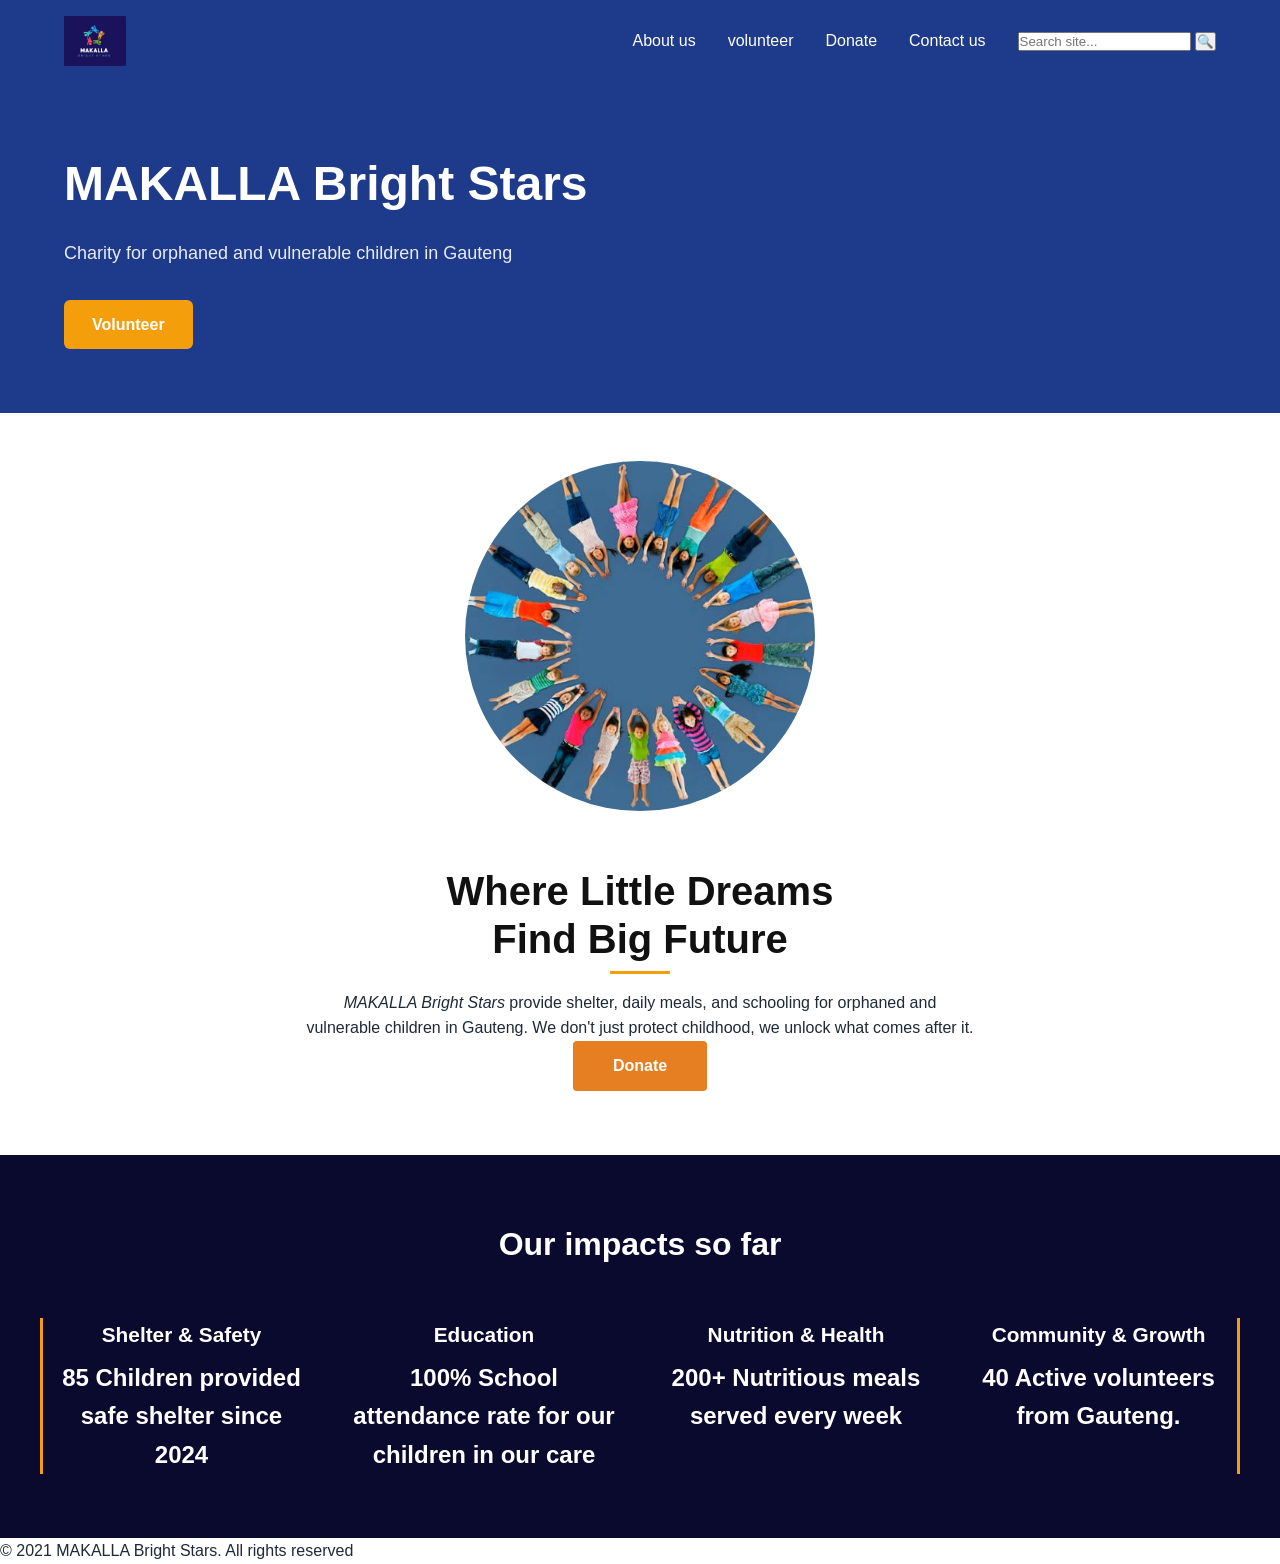
<file: index.html>
<!DOCTYPE html>
<html>

<head>
    <meta charset="UTF-8">
    <meta name="viewport" content="width=device-width,initial scale=1.0">
    <title>Makalla Bright Stars - ECD Centre in Hammanskraal</title>
<meta name="description" content="Makalla Bright Stars provides early childhood education and nutrition for kids in Hammanskraal, Gauteng. Donate or volunteer.">
<meta property="og:title" content="Makalla Bright Stars ECD Centre">
<meta property="og:description" content="Supporting early childhood development in Hammanskraal, Gauteng, South Africa.">
<meta property="og:image" content="https://Rego16.github.io/WEDE5020/img/logo.png">

    <title> MAKALLA BRIGHT STARS </title>
    <link rel="stylesheet" href="style.css">
</head>

<body>
    <header>
        <img src="img/logo.png" width="50" height="50" alt=" Makalla bright stars logo">

        <nav>
            <a href="about_us.html">About us</a>
            <a href="volunteer.html">volunteer</a>
            <a href="donate.html">Donate</a>
            <a href="contact_us.html">Contact us</a>

            <form class="search-bar" action="https://www.google.com/search" method="GET" target="_blank">
                <input type="text" name="q" placeholder="Search site..." required>
                <input type="hidden" name="sitesearch" value="rego16.github.io/WEDE5020">
                <button type="submit">🔍</button>
            </form>
        </nav>
    </header>

    <section class="hero">
        <h1>MAKALLA Bright Stars</h1>
        <p>Charity for orphaned and vulnerable children in Gauteng</p>
        <a href="volunteer.html" class="volunteer-btn" id="homeVolBtn">Volunteer</a>
    </section>

    <main>
        <div class="feature-image">
            <img src="img/heroShomepage.jpg" alt="children playing">
        </div>
        <div class="feature-text">
            <h2>Where Little Dreams<br>Find Big Future</h2>
            <p><i>MAKALLA Bright Stars</i> provide shelter, daily meals, and schooling for orphaned and vulnerable
                children in Gauteng. We don't just protect childhood, we unlock what comes after it.</p>
            <a href="donate.html" class="donate-btn">Donate</a>
        </div>

    </main>

    <section class="info-section">
        <h2>Our impacts so far</h2>
        <div class="info-grid">
            <div class="info-item">
                <h3>Shelter & Safety</h3>
                <p>85 Children provided safe shelter since 2024</p>
            </div>

            <div class="info-item">
                <h3>Education</h3>
                <p>100% School attendance rate for our children in our care</p>
            </div>
            <div class="info-item">
                <h3>Nutrition & Health</h3>
                <p>200+ Nutritious meals served every week</p>
            </div>
            <div class="info-item">
                <h3>Community & Growth</h3>
                <p>40 Active volunteers from Gauteng.</p>
            </div>
        </div>
    </section>

    <footer>
        <p>&copy; 2021 MAKALLA Bright Stars. All rights reserved</p>
    </footer>
    <script src="script.js"></script>

</body>

</html>
</file>
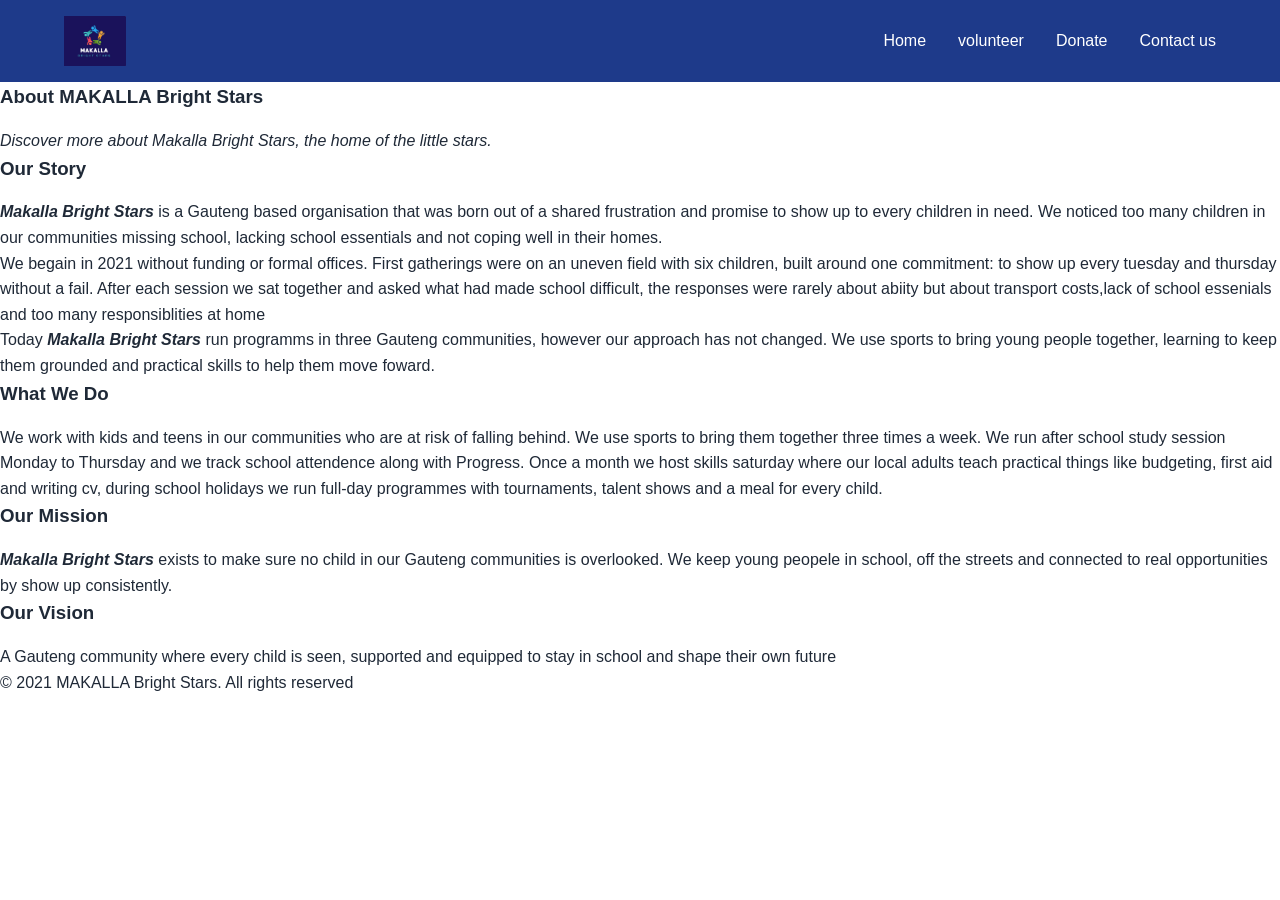
<file: about_us.html>
<!DOCTYPE html><title>Makalla Bright Stars - ECD Centre in Hammanskraal</title>
<meta name="description" content="Makalla Bright Stars provides early childhood education and nutrition for kids in Hammanskraal, Gauteng. Donate or volunteer.">
<meta property="og:title" content="Makalla Bright Stars ECD Centre">
<meta property="og:description" content="Supporting early childhood development in Hammanskraal, Gauteng, South Africa.">
<meta property="og:image" content="https://Rego16.github.io/WEDE5020/img/logo.png">

<html>

<head>
    <meta charset="UTF-8">
    <meta name="viewport" content="width=device-width,intial-scale=1.0">
    
    <title>about us - Makalla bright stars</title>
    <link rel="stylesheet" href="style.css">
</head>

<body>
    <header>
        <img src="img/logo.png" width="300" hieght="100" alt="MAKALLA logo">
        <nav>
            <a href="index.html">Home</a>
            <a href="volunteer.html">volunteer</a>
            <a href="donate.html">Donate</a>
            <a href="contact_us.html">Contact us</a>
        </nav>
    </header>
    <main>
        <h3>About MAKALLA Bright Stars</h3>
        <p><i>Discover more about Makalla Bright Stars, the home of the little stars.</i></p>

        <section>
            <h3>Our Story</h3>
            <p><i><strong>Makalla Bright Stars</i></strong> is a Gauteng based organisation that was born out of a
                shared frustration and promise to show up to every children in need. We noticed too many children in our
                communities missing school, lacking school essentials and not coping well in their homes.</p>
            <p> We begain in 2021 without funding or formal offices. First gatherings were on an uneven field with six
                children, built around one commitment: to show up every tuesday and thursday without a fail. After each
                session we sat together and asked what had made school difficult, the responses were rarely about abiity
                but about transport costs,lack of school essenials and too many responsiblities at home </P>
            <p>Today<i><strong> Makalla Bright Stars</i></strong> run programms in three Gauteng communities, however
                our approach has not changed. We use sports to bring young people together, learning to keep them
                grounded and practical skills to help them move foward.
        </section>

        <section>
            <h3>What We Do</h3>
            <p>We work with kids and teens in our communities who are at risk of falling behind. We use sports to bring
                them together three times a week. We run after school study session Monday to Thursday and we track
                school attendence along with Progress. Once a month we host skills saturday where our local adults teach
                practical things like budgeting, first aid and writing cv, during school holidays we run full-day
                programmes with tournaments, talent shows and a meal for every child.
        </section>

        <section>
            <h3>Our Mission</h3>
            <p><i><strong>Makalla Bright Stars</i></strong> exists to make sure no child in our Gauteng communities is
                overlooked. We keep young peopele in school, off the streets and connected to real opportunities by show
                up consistently.</p>
        </section>

        <section>
            <h3>Our Vision</h3>
            <p>A Gauteng community where every child is seen, supported and equipped to stay in school and shape their
                own future</p>
        </section>

    </main>
    <footer>
        <p>&copy 2021 MAKALLA Bright Stars. All rights reserved
    </footer>
</body>

</html>
</file>
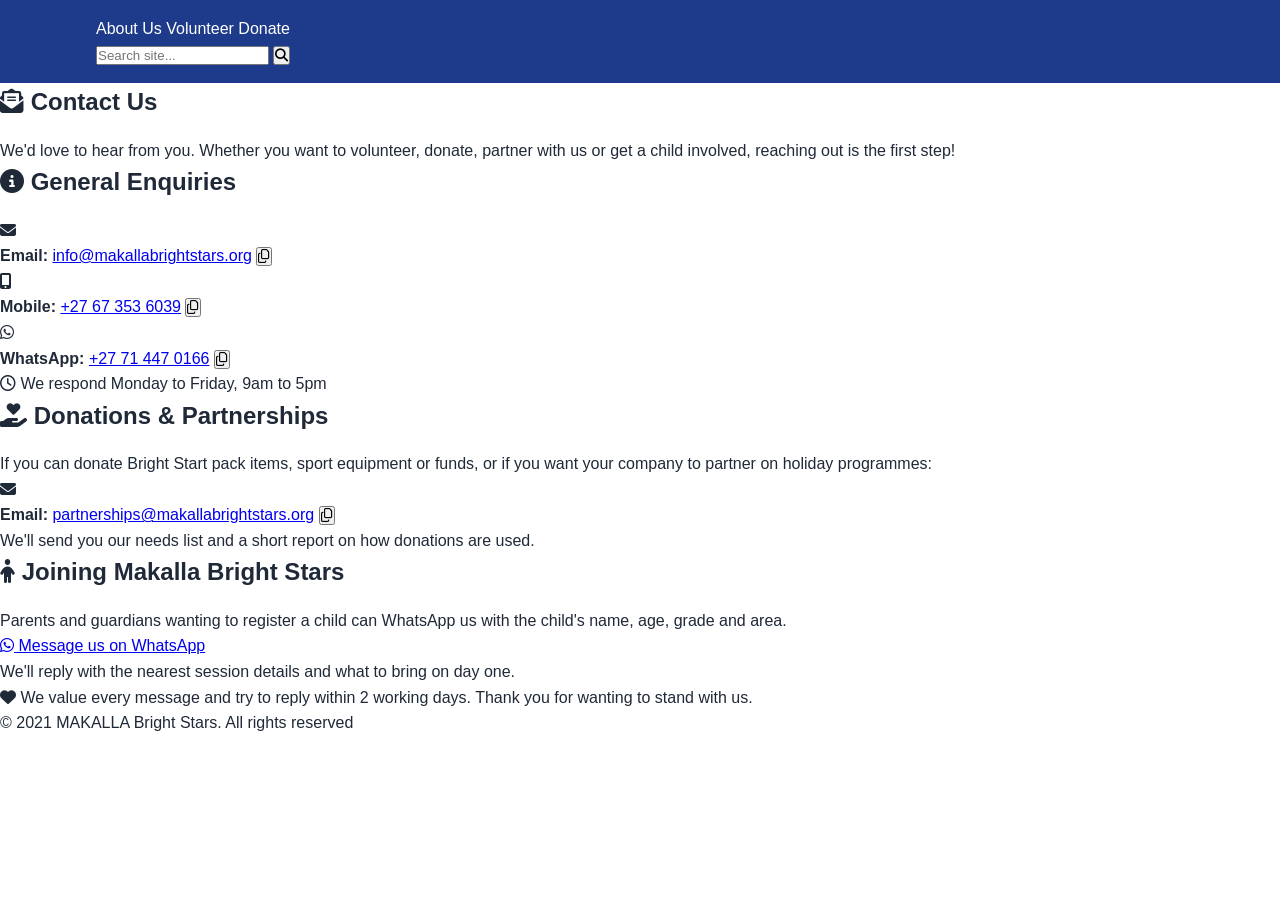
<file: contact_us.html>
<!DOCTYPE html>
<html>

<head>
    <meta charset="UTF-8">
    <meta name="viewport" contentS="width=device-width,intial-scale=1.0">
    <title>Makalla Bright Stars - ECD Centre in Hammanskraal</title>
<meta name="description" content="Makalla Bright Stars provides early childhood education and nutrition for kids in Hammanskraal, Gauteng. Donate or volunteer.">
<meta property="og:title" content="Makalla Bright Stars ECD Centre">
<meta property="og:description" content="Supporting early childhood development in Hammanskraal, Gauteng, South Africa.">
<meta property="og:image" content="https://Rego16.github.io/WEDE5020/img/logo.png">

    <link rel="stylesheet" href="style.css">
    <title> MAKALLA BRIGHT STARS - CONTACT PAGE</title>


    <!-- Font Awesome for icons -->
    <link rel="stylesheet" href="https://cdnjs.cloudflare.com/ajax/libs/font-awesome/6.5.1/css/all.min.css">
</head>

<body>
    <header>

        <nav>
            <a href="index.html" class="logo">

            </a>

            <class="nav-links">
                <a href="about_us.html">About Us</a>
                <a href="volunteer.html">Volunteer</a>
                <a href="donate.html">Donate</a>


                <form class="search-bar">
                    <input type="text" placeholder="Search site...">
                    <button type="submit"><i class="fas fa-search"></i></button>
                </form>


        </nav>
    </header>

    <section class="contact-section">
        <div class="container">
            <h1 class="section-title"><i class="fas fa-envelope-open-text"></i> Contact Us</h1>

            <p class="intro-text">
                We'd love to hear from you. Whether you want to volunteer, donate, partner with us or get a child
                involved, reaching out is the first step!
            </p>

            <div class="contact-grid">
                <!-- General Enquiries Card -->
                <div class="contact-card">
                    <h2><i class="fas fa-circle-info"></i> General Enquiries</h2>

                    <div class="contact-item">
                        <i class="fas fa-envelope"></i>
                        <div>
                            <strong>Email:</strong>
                            <a href="mailto:info@makallabrightstars.org"
                                class="contact-link">info@makallabrightstars.org</a>
                            <button class="copy-btn" data-copy="info@makallabrightstars.org">
                                <i class="far fa-copy"></i>
                            </button>
                        </div>
                    </div>

                    <div class="contact-item">
                        <i class="fas fa-mobile-alt"></i>
                        <div>
                            <strong>Mobile:</strong>
                            <a href="tel:+27673536039" class="contact-link">+27 67 353 6039</a>
                            <button class="copy-btn" data-copy="+27673536039">
                                <i class="far fa-copy"></i>
                            </button>
                        </div>
                    </div>

                    <div class="contact-item">
                        <i class="fab fa-whatsapp"></i>
                        <div>
                            <strong>WhatsApp:</strong>
                            <a href="https://wa.me/27714470166" target="_blank" class="contact-link">+27 71 447 0166</a>
                            <button class="copy-btn" data-copy="+27714470166">
                                <i class="far fa-copy"></i>
                            </button>
                        </div>
                    </div>

                    <p class="response-time">
                        <i class="far fa-clock"></i> We respond Monday to Friday, 9am to 5pm
                    </p>
                </div>

                <!-- Donations Card -->
                <div class="contact-card">
                    <h2><i class="fas fa-hand-holding-heart"></i> Donations & Partnerships</h2>
                    <p>
                        If you can donate Bright Start pack items, sport equipment or funds, or if you want your company
                        to partner on holiday programmes:
                    </p>
                    <div class="contact-item">
                        <i class="fas fa-envelope"></i>
                        <div>
                            <strong>Email:</strong>
                            <a href="mailto:partnerships@makallabrightstars.org"
                                class="contact-link">partnerships@makallabrightstars.org</a>
                            <button class="copy-btn" data-copy="partnerships@makallabrightstars.org">
                                <i class="far fa-copy"></i>
                            </button>
                        </div>
                    </div>
                    <p class="note">
                        We'll send you our needs list and a short report on how donations are used.
                    </p>
                </div>

                <!-- Joining Card -->
                <div class="contact-card">
                    <h2><i class="fas fa-child"></i> Joining Makalla Bright Stars</h2>
                    <p>
                        Parents and guardians wanting to register a child can WhatsApp us with the child's name, age,
                        grade and area.
                    </p>
                    <a href="https://wa.me/27714470166?text=Hi, I want to register a child for Makalla Bright Stars"
                        target="_blank" class="whatsapp-btn">
                        <i class="fab fa-whatsapp"></i> Message us on WhatsApp
                    </a>
                    <p class="note">
                        We'll reply with the nearest session details and what to bring on day one.
                    </p>
                </div>
            </div>

            <div class="footer-note">
                <p><i class="fas fa-heart"></i> We value every message and try to reply within 2 working days. Thank you
                    for wanting to stand with us.</p>
                <p class="copyright">© 2021 MAKALLA Bright Stars. All rights reserved</p>
            </div>
        </div>
    </section>

    <script src="script.js"></script>
    <script>
// Copy to clipboard function
function copyToClipboard(text, button) {
  navigator.clipboard.writeText(text).then(() => {
    // Change icon temporarily to show it worked
    const originalText = button.innerHTML;
    button.innerHTML = '✅';
    button.style.color = 'green';
   
    setTimeout(() => {
      button.innerHTML = originalText;
      button.style.color = '';
    }, 1500);
  }).catch(err => {
    alert('Failed to copy. Please copy manually: ' + text);
  });
}

// Attach to all copy icons
document.addEventListener('DOMContentLoaded', function() {
  // Email copy buttons
  const emailButtons = document.querySelectorAll('a[href^="mailto:"]');
  emailButtons.forEach(emailLink => {
    const copyBtn = emailLink.nextElementSibling;
    if (copyBtn && copyBtn.innerHTML.includes('📋')) {
      copyBtn.style.cursor = 'pointer';
      copyBtn.onclick = () => copyToClipboard(emailLink.textContent, copyBtn);
    }
  });
 
  // Phone/WhatsApp copy buttons - adjust selectors to match your HTML
  const mobileText = '+27 67 353 6039';
  const whatsappText = '+27 71 447 0166';
 
  document.querySelectorAll('📋').forEach(btn => {
    btn.style.cursor = 'pointer';
    // Check which number to copy based on context
    if (btn.previousElementSibling && btn.previousElementSibling.textContent.includes('Mobile')) {
      btn.onclick = () => copyToClipboard(mobileText, btn);
    }
    if (btn.previousElementSibling && btn.previousElementSibling.textContent.includes('WhatsApp')) {
      btn.onclick = () => copyToClipboard(whatsappText, btn);
    }
          });
});
</script>
</body>

</html>
</file>
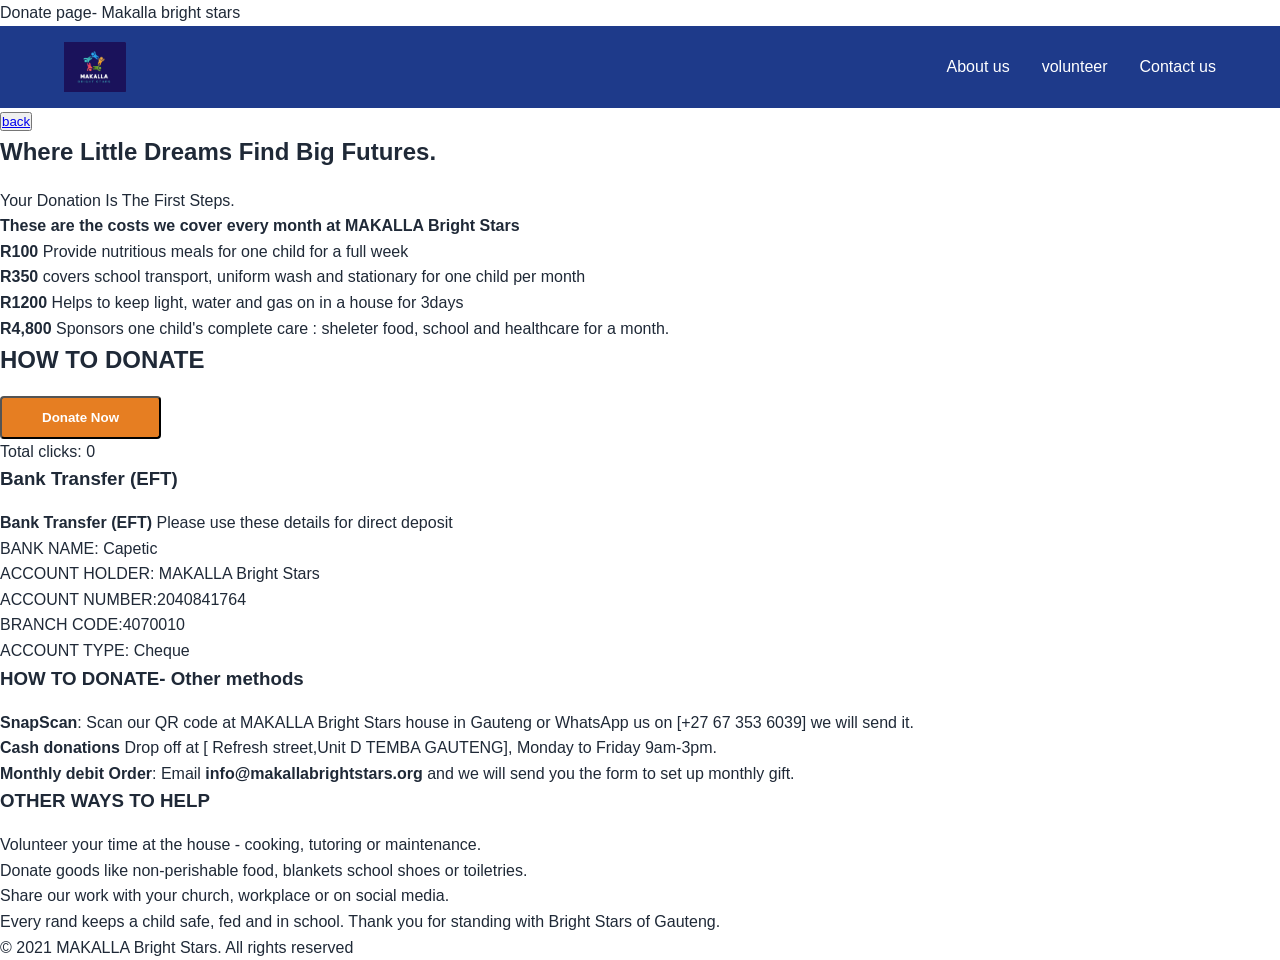
<file: donate.html>
<!DOCTYPE html>
<html>

<head>
    <meta charset="UTF-8">
    <meta name="viewport" content="width=device-width,intial-scale=1.0">
    <title>Makalla Bright Stars - ECD Centre in Hammanskraal</title>
<meta name="description" content="Makalla Bright Stars provides early childhood education and nutrition for kids in Hammanskraal, Gauteng. Donate or volunteer.">
<meta property="og:title" content="Makalla Bright Stars ECD Centre">
<meta property="og:description" content="Supporting early childhood development in Hammanskraal, Gauteng, South Africa.">
<meta property="og:image" content="https://Rego16.github.io/WEDE5020/img/logo.png">

    <tittle> Donate page- Makalla bright stars</tittle>
    <link rel="stylesheet" href="style.css">
</head>

<body>
    <header>
        <img src="img/logo.png" width="300" hieght="100" alt="makalla bright stars logo">

        <!--This is Navigation-->
        <nav>
            <a href="about_us.html">About us</a>
            <a href="volunteer.html">volunteer</a>
            <a href="contact_us.html">Contact us</a>
        </nav>
    </header>
    <button> <a href="index.html">back</a></button>
    <main>
        <h2>Where Little Dreams Find Big Futures.</h2>
        <p> Your Donation Is The First Steps.</p>


        <h4>These are the costs we cover every month at MAKALLA Bright Stars</h4>
        <p>
        <ul>
            <li><strong>R100</strong> Provide nutritious meals for one child for a full week
            <li><strong>R350</strong> covers school transport, uniform wash and stationary for one child per month
            <li><strong>R1200</strong> Helps to keep light, water and gas on in a house for 3days
            <li><strong>R4,800</strong> Sponsors one child's complete care : sheleter food, school and healthcare for a
                month.
            </li>
            <h2>HOW TO DONATE</h2>
            <button class="donate-btn">Donate Now</button>
            <p class="donate-counter">Total clicks: <span id="clickCount">0</span></p>


            <h3>Bank Transfer (EFT)</h3>

            <STRONG> Bank Transfer (EFT)</STRONG>
            Please use these details for direct deposit
            <ul>
                <li>BANK NAME: Capetic
                <li>ACCOUNT HOLDER: MAKALLA Bright Stars
                <li>ACCOUNT NUMBER:2040841764
                <li> BRANCH CODE:4070010
                <li> ACCOUNT TYPE: Cheque
            </ul>
            </li>

            <H3>HOW TO DONATE- Other methods</h3>
            <ul>
                <li><strong>SnapScan</strong>: Scan our QR code at MAKALLA Bright Stars house in Gauteng or WhatsApp us
                    on [+27 67 353 6039] we will send it.
                <li><strong> Cash donations</strong> Drop off at [ Refresh street,Unit D TEMBA GAUTENG], Monday to
                    Friday 9am-3pm.
                <li><strong>Monthly debit Order</strong>: Email <strong>info@makallabrightstars.org </strong> and we
                    will send you the form to set up monthly gift.</li>
            </ul>

            <h3> OTHER WAYS TO HELP</H3>

            <ul>
                <li>Volunteer your time at the house - cooking, tutoring or maintenance.
                <li> Donate goods like non-perishable food, blankets school shoes or toiletries.
                <li> Share our work with your church, workplace or on social media.
            </ul>
            </LI>

            <p> Every rand keeps a child safe, fed and in school. Thank you for standing with Bright Stars of Gauteng.
            </p>

    </main>
    <script src="script.js"></script>
</body>
<footer>
    <p>&copy 2021 MAKALLA Bright Stars. All rights reserved
</footer>

</html>
</file>
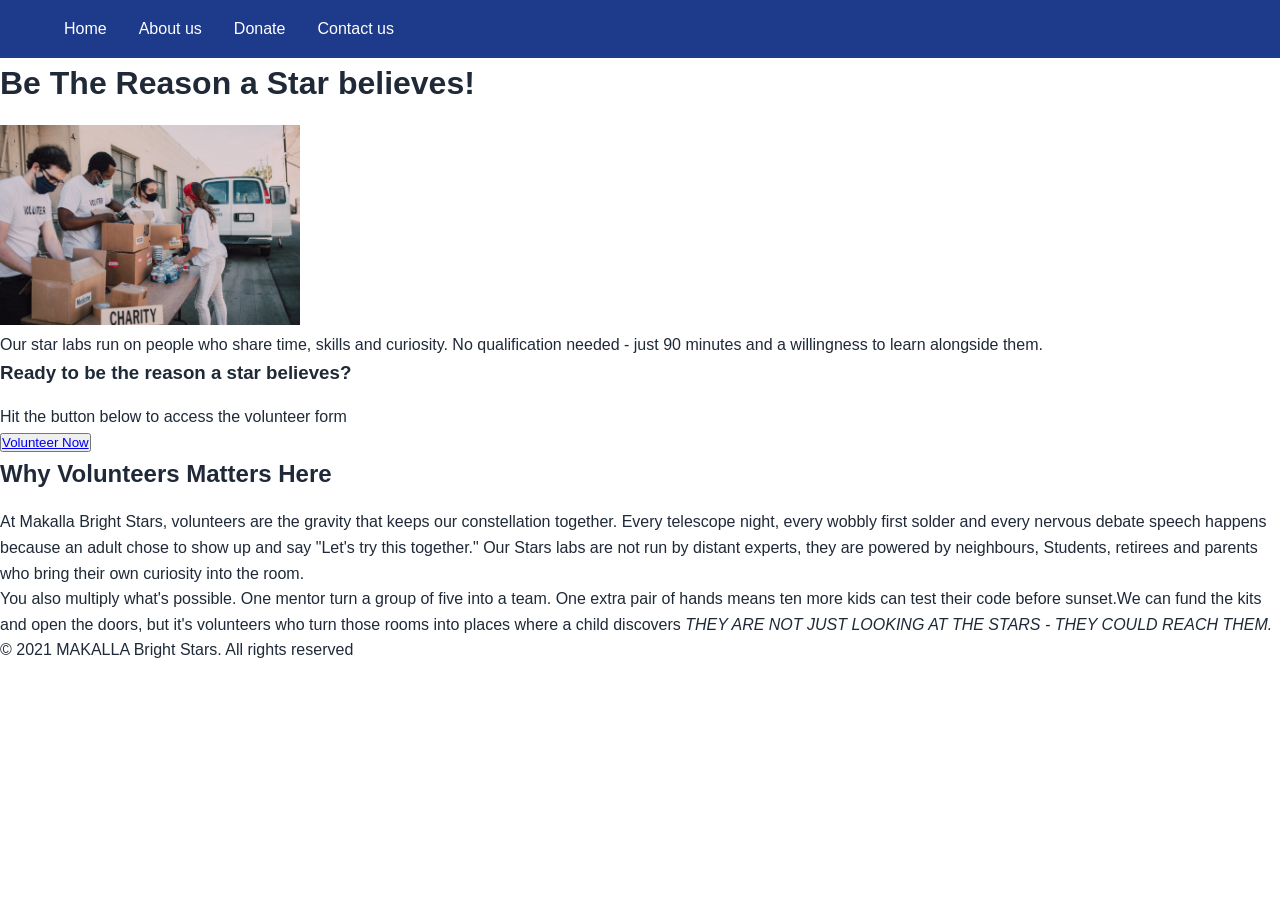
<file: volunteer.html>
<!DOCTYPE html>
<html>

<head>
    <meta charset="UTF-8"><title>Makalla Bright Stars - ECD Centre in Hammanskraal</title>
<meta name="description" content="Makalla Bright Stars provides early childhood education and nutrition for kids in Hammanskraal, Gauteng. Donate or volunteer.">
<meta property="og:title" content="Makalla Bright Stars ECD Centre">
<meta property="og:description" content="Supporting early childhood development in Hammanskraal, Gauteng, South Africa.">
<meta property="og:image" content="https://Rego16.github.io/WEDE5020/img/logo.png">

    <meta name="viewport" content="width=device-width,intial-scale=1.0">
    
    <title>Volunteer-MAKALLA bright stars</title>
    <link rel="stylesheet" href="style.css">
</head>

<body>
    <header>

        <!--This is navigation-->
        <nav>
            <a href="index.html">Home</a>
            <a href="about_us.html">About us</a>
            <a href="donate.html">Donate</a>
            <a href="contact_us.html">Contact us</a>
        </nav>
    </header>

    <main>
        <h1>Be The Reason a Star believes!</h1>
        <img src="img/volunteer1.jpg" width="300" hieght="200" alt="volunteers">

        <p>Our star labs run on people who share time, skills and curiosity. No qualification needed - just 90 minutes
            and a willingness to learn alongside them.</p>

        <section>
            <h3>Ready to be the reason a star believes?</h3>
            <p>Hit the button below to access the volunteer form</p>

            <button><a href="volunteer_now.html">Volunteer Now</a></button>
        </section>

        <section>
            <h1>Why Volunteers Matters Here</h1>

            <p>At Makalla Bright Stars, volunteers are the gravity that keeps our constellation together. Every
                telescope night, every wobbly first solder and every nervous debate speech happens because an adult
                chose to show up and say "Let's try this together." Our Stars labs are not run by distant experts, they
                are powered by neighbours, Students, retirees and parents who bring their own curiosity into the room.
            </p>

            <p>You also multiply what's possible. One mentor turn a group of five into a team. One extra pair of hands
                means ten more kids can test their code before sunset.We can fund the kits and open the doors, but it's
                volunteers who turn those rooms into places where a child discovers <i>THEY ARE NOT JUST LOOKING AT THE
                    STARS - THEY COULD REACH THEM.</i></p>
        </section>


    </main>

    <footer>
        <p>&copy 2021 MAKALLA Bright Stars. All rights reserved
    </footer>
</body>

</html>
</file>
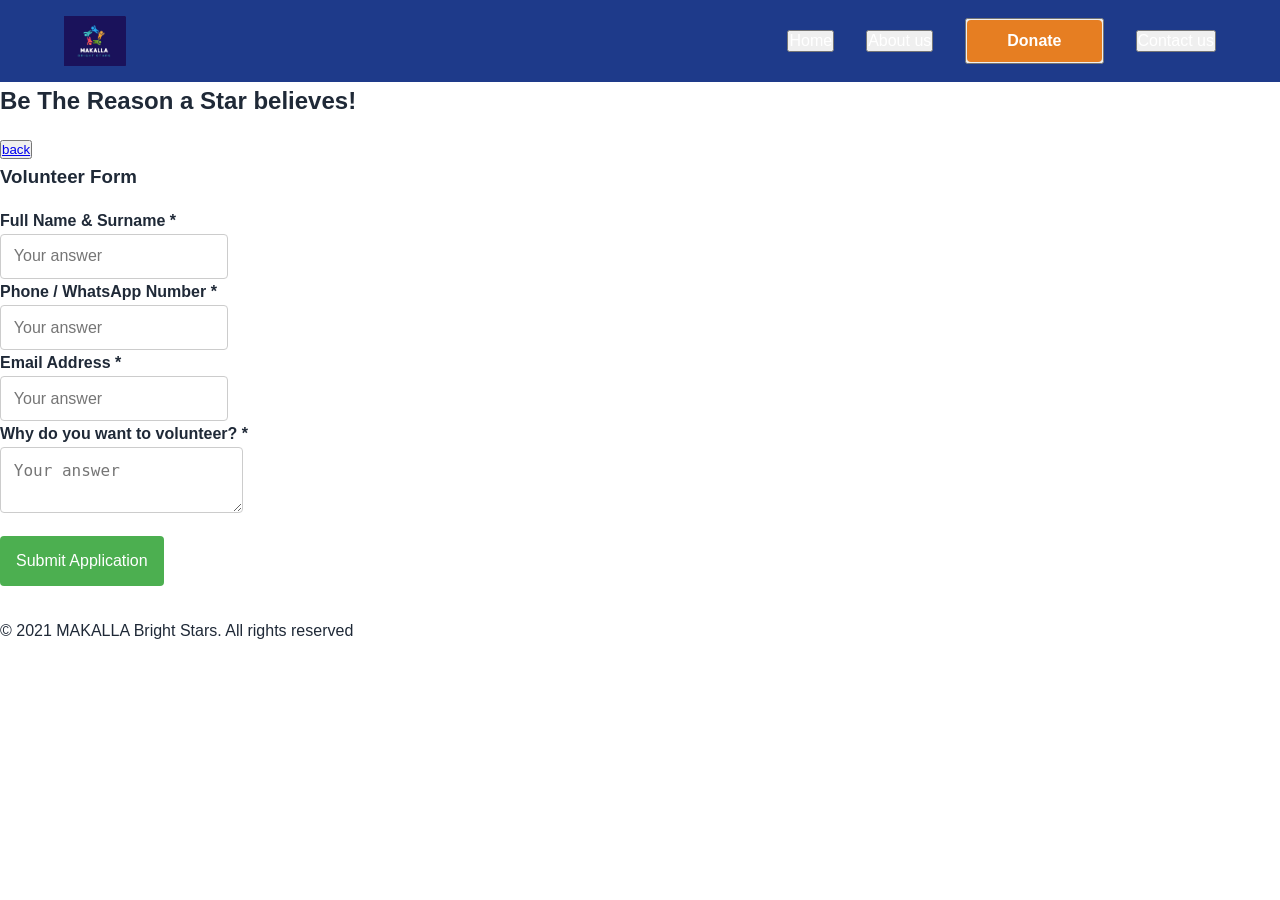
<file: volunteer_now.html>
<!DOCTYPE html>
<html>

<head>
    <meta charset="UTF-8">
    <meta name="viewport" content="width=device-width,intial-scale=1.0">
    
    <title>Makalla Bright Stars - ECD Centre in Hammanskraal</title>
<meta name="description" content="Makalla Bright Stars provides early childhood education and nutrition for kids in Hammanskraal, Gauteng. Donate or volunteer.">
<meta property="og:title" content="Makalla Bright Stars ECD Centre">
<meta property="og:description" content="Supporting early childhood development in Hammanskraal, Gauteng, South Africa.">
<meta property="og:image" content="https://Rego16.github.io/WEDE5020/img/logo.png">

    <title> volunteer page- MAKALLA bright stars</title>
    <link rel="stylesheet" href="style.css">
</head>

<body>
    <header>
        <img src="img/logo.png" width="300" height="100" alt="Makalla logo">
        <!--This is navigation-->
        <nav>
            <button> <a href="index.html" class="nav-link">Home</a> </button>
            <button> <a href="about_us.html" class="nav-link">About us</a> </button>
            <button> <a href="donate.html" class="nav-link donate-btn">Donate</a> </button>
            <button> <a href="contact_us.html" class="nav-link">Contact us</a> </button>
        </nav>
    </header>
    <main>
        <h2>Be The Reason a Star believes!</h2>
        <button> <a href="volunteer.html" class="back-btn">back</a></button>
        <section>
            <h3>Volunteer Form</h3>

            <form id="volunteerForm">
                <ul>
                    <li><label>Full Name & Surname *</label></li>
                    <input type="text" id="volName" placeholder="Your answer">

                    <li><label>Phone / WhatsApp Number *</label></li>
                    <input type="tel" id="volPhone" placeholder="Your answer">

                    <li><label>Email Address *</label></li>
                    <input type="email" id="volEmail" placeholder="Your answer">

                    <li><label>Why do you want to volunteer? *</label></li>
                    <textarea id="volMessage" placeholder="Your answer"></textarea>

                    <li><button type="submit">Submit Application</button></li>
                </ul>
                <p id="volError"></p>
            </form>
        </section>

        </section>
    </main>
    <footer>
        <p>&copy 2021 MAKALLA Bright Stars. All rights reserved
    </footer>
    <script src="script.js"></script>

</body>

</html>
</file>
<file: style.css>
/* GLOBAL */
* {
    margin: 0;
    padding: 0;
    box-sizing: border-box;
}

body {
    font-family: Arial, Helvetica, sans-serif;
    line-height: 1.6;
    color: #1F2937;
    background-color: #FFFFFF;
}

h1,
h2,
h3 {
    font-weight: 700;
    margin-bottom: 1rem;
}

/*  HEADER + NAV  */
header {
    background-color: #1E3A8A;
    padding: 1rem 5%;
    display: flex;
    align-items: center;
    justify-content: space-between;
}

header img {
    height: 50px;
    width: auto;
}

nav {
    display: flex;
    align-items: center;
    gap: 2rem;
}

nav a {
    color: #FFFFFF;
    text-decoration: none;
    font-size: 16px;
}

nav a:hover {
    color: #F59E0B;
}

.donate-btn {
    background-color: #F59E0B;
    color: #FFFFFF;
    padding: 10px 24px;
    border-radius: 6px;
    text-decoration: none;
    font-weight: 600;
}

.donate-btn:hover {
    background-color: #D97706;
    color: #FFFFFF;
}

/* HERO SECTION  */

/* CIRCULAR FEATURE IMAGE*/
.feature-image {
    text-align: center;
    margin: 3rem 0;
}

.feature-image img {
    width: 350px;
    height: 350px;
    border-radius: 50%;
    object-fit: cover;
}

.hero {
    background-color: #1E3A8A;
    color: #FFFFFF;
    text-align: left;
    padding: 4rem 5%;
}

.hero h1 {
    font-size: 48px;
    margin-bottom: 1rem;
}

.hero p {
    font-size: 18px;
    margin-bottom: 2rem;
    opacity: 0.9;
}

.hero .volunteer-btn {
    background-color: #F59E0B;
    color: #FFFFFF;
    padding: 12px 28px;
    border-radius: 6px;
    text-decoration: none;
    font-weight: 600;
    display: inline-block;
}

.hero .volunteer-btn:hover {
    background-color: #D97706;
}

.feature-text {
    text-align: center;
    max-width: 700px;
    margin: 0 auto 4rem auto;
    padding: 0 1rem;
}

.feature-text h2 {
    font-size: 2.5rem;
    margin-bottom: 1rem;
    color: #111;
    line-height: 1.2;
}

.donate-btn {
    display: inline-block;
    background-color: #e67e22;
    color: white;
    padding: 12px 40px;
    border-radius: 4px;
    text-decoration: none;
    font-weight: bold;
}

.info-section {
    background-color: #0a0a2e;
    color: white;
    padding: 4rem 2rem;
    text-align: center;
}

.info-section h2 {
    font-size: 2rem;
    margin-bottom: 3rem;
}

.info-grid {
    display: grid;
    grid-template-columns: repeat(auto-fit, minmax(200px, 1fr));
    gap: 3rem;
    max-width: 1200px;
    margin: 0 auto;
}

.info-item h3 {
    font-size: 1.3rem;
    margin-bottom: 0.5rem;
}

.info-item p {
    font-size: 1.5rem;
    font-weight: bold;
    margin: 0;
}

img {
    max-width: 100%;
    height: auto;
}

@media (max-width: 768px) {
    .hero h1 {
        font-size: 36px;
    }

    .hero p {
        font-size: 16px;
    }

    .feature-text h2 {
        font-size: 2rem;
    }

    header {
        padding: 1rem 3%;
        flex-direction: column;
        gap: 1rem;
    }

    nav {
        display: flex;
        flex-wrap: wrap;
        justify-content: center;
        gap: 1rem;
    }

    .info-grid {
        gap: 2rem;
    }
}

@media (max-width: 480px) {
    .hero {
        padding: 2rem 5%;
        text-align: center;
    }

    .hero h1 {
        font-size: 28px;
    }

    .hero p {
        font-size: 14px;
    }

    .hero .volunteer-btn {
        padding: 10px 20px;
        font-size: 14px;
    }

    nav a {
        font-size: 14px;
    }

    .feature-image img {
        width: 250px;
        height: 250px;
    }

    .info-section {
        padding: 2rem 1rem;
    }

    .info-section h2 {
        font-size: 1.5rem;
        margin-bottom: 2rem;
    }

    .info-grid {
        gap: 1.5rem;
    }
}

nav a:active {
    color: #D97706;
}

.donate-btn:focus,
.volunteer-btn:focus {
    outline: 3px solid #1E3A8A;
    outline-offset: 2px;
}

.info-item:first-child {
    border-left: 3px solid #F59E0B;
    padding-left: 1rem;
}

.info-item:last-child {
    border-right: 3px solid #F59E0B;
    padding-right: 1rem;
}

.feature-text h2::after {
    content: '';
    display: block;
    width: 60px;
    height: 3px;
    background-color: #F59E0B;
    margin: 0.5rem auto 0;
}

/* VOLUNTEER FORM STYLES */
.volunteer-section {
    max-width: 600px;
    margin: 2rem auto;
    padding: 2rem;
}

#volunteerForm {
    display: flex;
    flex-direction: column;
    gap: 1rem;
}

#volunteerForm label {
    font-weight: bold;
    margin-top: 0.5rem;
}

#volunteerForm input,
#volunteerForm textarea {
    padding: 0.8rem;
    border: 1px solid #ccc;
    border-radius: 4px;
    font-size: 1rem;
}

#volunteerForm button {
    background: #4CAF50;
    color: white;
    padding: 1rem;
    border: none;
    border-radius: 4px;
    cursor: pointer;
    font-size: 1rem;
    margin-top: 1rem;
}

#volunteerForm button:hover {
    background: #45a049;
}

#volError {
    font-weight: bold;
    margin-top: 1rem;

    /* CONTACT PAGE STYLES */
    .contact-section {
        max-width: 900px;
        margin: 40px auto;
        padding: 0 20px;
    }

    .contact-section h1 {
        color: #1a237e;
        text-align: center;
        font-size: 2.5em;
        margin-bottom: 10px;
    }

    .contact-intro {
        text-align: center;
        font-size: 1.1em;
        color: #555;
        margin-bottom: 40px;
        font-style: italic;
    }

    .contact-grid {
        display: grid;
        gap: 25px;
    }

    .contact-card {
        background: #ffffff;
        padding: 30px;
        border-radius: 10px;
        box-shadow: 0 2px 10px rgba(0, 0, 0, 0.1);
        border-left: 5px solid #3949ab;
    }

    .contact-card h2 {
        color: #3949ab;
        margin-top: 0;
        margin-bottom: 15px;
        font-size: 1.4em;
    }

    .contact-card p {
        line-height: 1.7;
        color: #333;
        margin: 10px 0;
    }

    .contact-card a {
        color: #FF6B35;
        text-decoration: none;
        font-weight: bold;
    }

    .contact-card a:hover {
        text-decoration: underline;
    }

    .contact-card strong {
        color: #1a237e;
    }

    .search-bar {
        display: flex;
        align-items: center;
        margin-left: auto;
        /* Pushes it to the right side of nav */
    }

    .search-bar input[type="text"] {
        padding: 8px 12px;
        border: 2px solid #1e3a8a;
        /* Dark blue border to match your header */
        border-radius: 20px 0 0 20px;
        /* Rounded left side */
        outline: none;
        width: 160px;
        font-size: 14px;
    }

    .search-bar input[type="text"]:focus {
        border-color: #f97316;
        /* Orange when you click in it */
    }

    .search-bar button {
        padding: 8px 12px;
        border: 2px solid #1e3a8a;
        border-left: none;
        /* Removes double border between input + button */
        background: #f97316;
        /* Orange button to match your volunteer button */
        color: white;
        border-radius: 0 20px 20px 0;
        /* Rounded right side */
        cursor: pointer;
        font-size: 14px;
    }

    .search-bar button:hover {
        background: #ea580c;
        /* Darker orange on hover */
    }

    nav {
        display: flex;
        align-self: center;
        gap: 20px;
    }

    /* CONTACT PAGE STYLES */
    .contact-section {
        padding: 60px 20px;
        background: #f8fafc;
        font-family: Arial, sans-serif;
    }

    .container {
        max-width: 1100px;
        margin: 0 auto;
    }

    .section-title {
        font-size: 2.5rem;
        color: #1e3a8a;
        text-align: center;
        margin-bottom: 20px;
        border-bottom: 3px solid #f97316;
        padding-bottom: 10px;
        display: inline-block;
        width: 100%;
    }

    .section-title i {
        color: #f97316;
        margin-right: 10px;
    }

    .intro-text {
        text-align: center;
        font-size: 1.1rem;
        color: #334155;
        max-width: 700px;
        margin: 0 auto 50px auto;
        line-height: 1.6;
    }

    .contact-grid {
        display: grid;
        grid-template-columns: repeat(auto-fit, minmax(320px, 1fr));
        gap: 30px;
        margin-bottom: 50px;
    }

    .contact-card {
        background: white;
        padding: 30px;
        border-radius: 12px;
        box-shadow: 0 4px 12px rgba(0, 0, 0, 0.08);
        border-top: 4px solid #1e3a8a;
        transition: transform 0.2s ease;
    }

    .contact-card:hover {
        transform: translateY(-5px);
    }

    .contact-card h2 {
        color: #1e3a8a;
        margin-bottom: 20px;
        font-size: 1.4rem;
    }

    .contact-card h2 i {
        color: #f97316;
        margin-right: 8px;
    }

    .contact-item {
        display: flex;
        align-items: flex-start;
        gap: 15px;
        margin-bottom: 18px;
    }

    .contact-item i {
        color: #f97316;
        font-size: 1.2rem;
        margin-top: 3px;
        width: 20px;
    }

    .contact-item div {
        flex: 1;
    }

    .contact-link {
        color: #1e3a8a;
        text-decoration: none;
        font-weight: 500;
    }

    .contact-link:hover {
        text-decoration: underline;
        color: #f97316;
    }

    .copy-btn {
        background: #e2e8f0;
        border: none;
        padding: 4px 8px;
        border-radius: 4px;
        cursor: pointer;
        margin-left: 8px;
        font-size: 0.8rem;
        color: #475569;
    }

    .copy-btn:hover {
        background: #f97316;
        color: white;
    }

    .copy-btn.copied {
        background: #22c55e;
        color: white;
    }

    .response-time,
    .note {
        background: #eff6ff;
        padding: 12px;
        border-radius: 6px;
        font-size: 0.9rem;
        color: #1e40af;
        margin-top: 15px;
    }

    .response-time i,
    .note i {
        margin-right: 6px;
    }

    .whatsapp-btn {
        display: inline-block;
        background: #25D366;
        color: white;
        padding: 12px 20px;
        border-radius: 8px;
        text-decoration: none;
        font-weight: bold;
        margin: 15px 0;
        transition: background 0.2s ease;
    }

    .whatsapp-btn:hover {
        background: #1da851;
    }

    .whatsapp-btn i {
        margin-right: 8px;
    }

    .footer-note {
        text-align: center;
        color: #64748b;
        border-top: 1px solid #e2e8f0;
        padding-top: 30px;
    }

    .footer-note i {
        color: #f97316;
    }

    .copyright {
        font-size: 0.85rem;
        margin-top: 10px;
    }

    /* MOBILE RESPONSIVE */
    @media (max-width: 768px) {
        .section-title {
            font-size: 2rem;
        }

        .contact-grid {
            grid-template-columns: 1fr;
        }
    }

    /*  MAIN CONTENT
</file>
